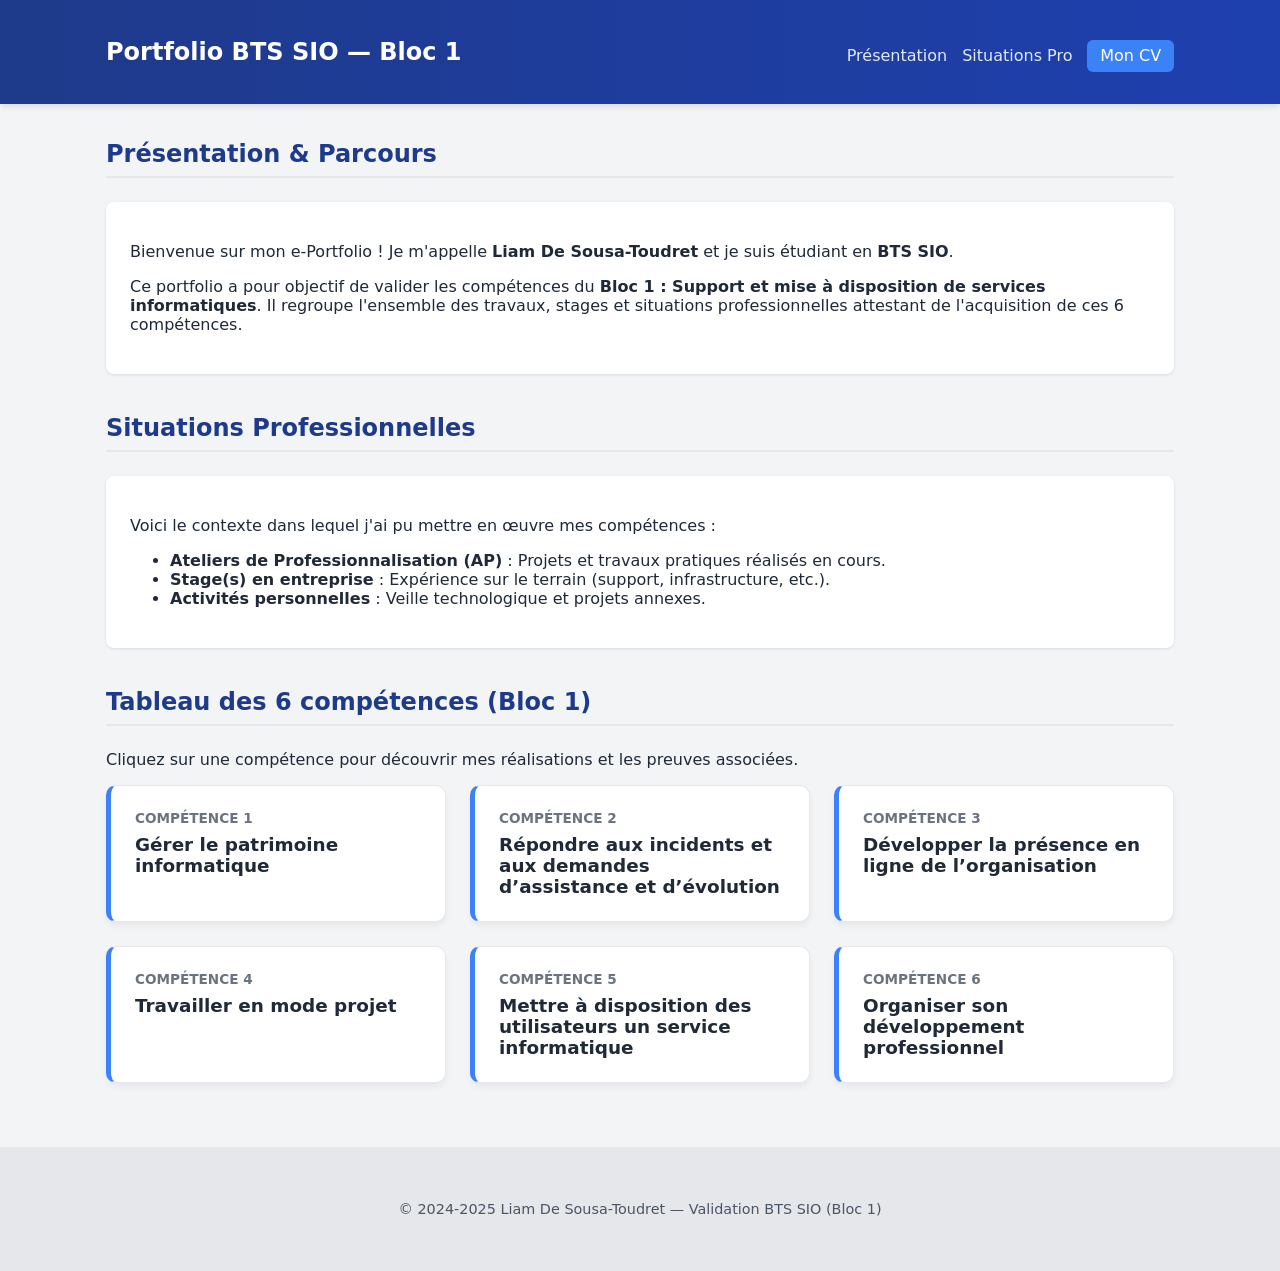
<file: index.html>
<!DOCTYPE html>
<html lang="fr">
<head>
    <meta charset="UTF-8">
    <meta name="viewport" content="width=device-width, initial-scale=1.0">
    <title>E-Portfolio BTS SIO - Liam De Sousa-Toudret</title>
    <link rel="stylesheet" href="css/index.css">
</head>

<body>
    <header class="site-header">
        <div class="wrap header-flex">
            <h1>Portfolio BTS SIO — Bloc 1</h1>
            <nav class="top-links">
                <a href="#presentation">Présentation</a>
                <a href="#situations">Situations Pro</a>
                <a class="cv" href="https://www.canva.com/design/DAFzGDcKGfw/6ZtcJrHCkunFduSez6ZZvA/view?utm_content=DAFzGDcKGfw&utm_campaign=designshare&utm_medium=embeds&utm_source=link" target="_blank" rel="noopener">Mon CV</a>
            </nav>
        </div>
    </header>

    <main class="wrap">
        <section id="presentation" class="portfolio-section">
            <h2 class="section-title">Présentation & Parcours</h2>
            <div class="card">
                <p>Bienvenue sur mon e-Portfolio ! Je m'appelle <strong>Liam De Sousa-Toudret</strong> et je suis étudiant en <strong>BTS SIO</strong>.</p>
                <p>Ce portfolio a pour objectif de valider les compétences du <strong>Bloc 1 : Support et mise à disposition de services informatiques</strong>. Il regroupe l'ensemble des travaux, stages et situations professionnelles attestant de l'acquisition de ces 6 compétences.</p>
                <!-- Vous pourrez insérer ici votre texte de présentation complet fourni plus tard -->
            </div>
        </section>

        <section id="situations" class="portfolio-section">
            <h2 class="section-title">Situations Professionnelles</h2>
            <div class="card">
                <p>Voici le contexte dans lequel j'ai pu mettre en œuvre mes compétences :</p>
                <ul>
                    <li><strong>Ateliers de Professionnalisation (AP)</strong> : Projets et travaux pratiques réalisés en cours.</li>
                    <li><strong>Stage(s) en entreprise</strong> : Expérience sur le terrain (support, infrastructure, etc.).</li>
                    <li><strong>Activités personnelles</strong> : Veille technologique et projets annexes.</li>
                </ul>
                <!-- Vous pourrez y insérer le détail des sociétés ou des projets -->
            </div>
        </section>

        <section class="skills-section">
            <h2 class="section-title">Tableau des 6 compétences (Bloc 1)</h2>
            <p class="intro">Cliquez sur une compétence pour découvrir mes réalisations et les preuves associées.</p>

            <div class="skills-grid" aria-label="Compétences">
                <a class="skill-card" href="competence1.html">
                    <span class="skill-id">Compétence 1</span>
                    <h2>Gérer le patrimoine informatique</h2>
                </a>

                <a class="skill-card" href="competence2.html">
                    <span class="skill-id">Compétence 2</span>
                    <h2>Répondre aux incidents et aux demandes d’assistance et d’évolution</h2>
                </a>

                <a class="skill-card" href="competence3.html">
                    <span class="skill-id">Compétence 3</span>
                    <h2>Développer la présence en ligne de l’organisation</h2>
                </a>

                <a class="skill-card" href="competence4.html">
                    <span class="skill-id">Compétence 4</span>
                    <h2>Travailler en mode projet</h2>
                </a>

                <a class="skill-card" href="competence5.html">
                    <span class="skill-id">Compétence 5</span>
                    <h2>Mettre à disposition des utilisateurs un service informatique</h2>
                </a>

                <a class="skill-card" href="competence6.html">
                    <span class="skill-id">Compétence 6</span>
                    <h2>Organiser son développement professionnel</h2>
                </a>
            </div>
        </section>

    </main>

    <footer class="site-footer">
        <div class="wrap">
            <p>© 2024-2025 Liam De Sousa-Toudret — Validation BTS SIO (Bloc 1)</p>
        </div>
    </footer>

</body>
</html>
</file>
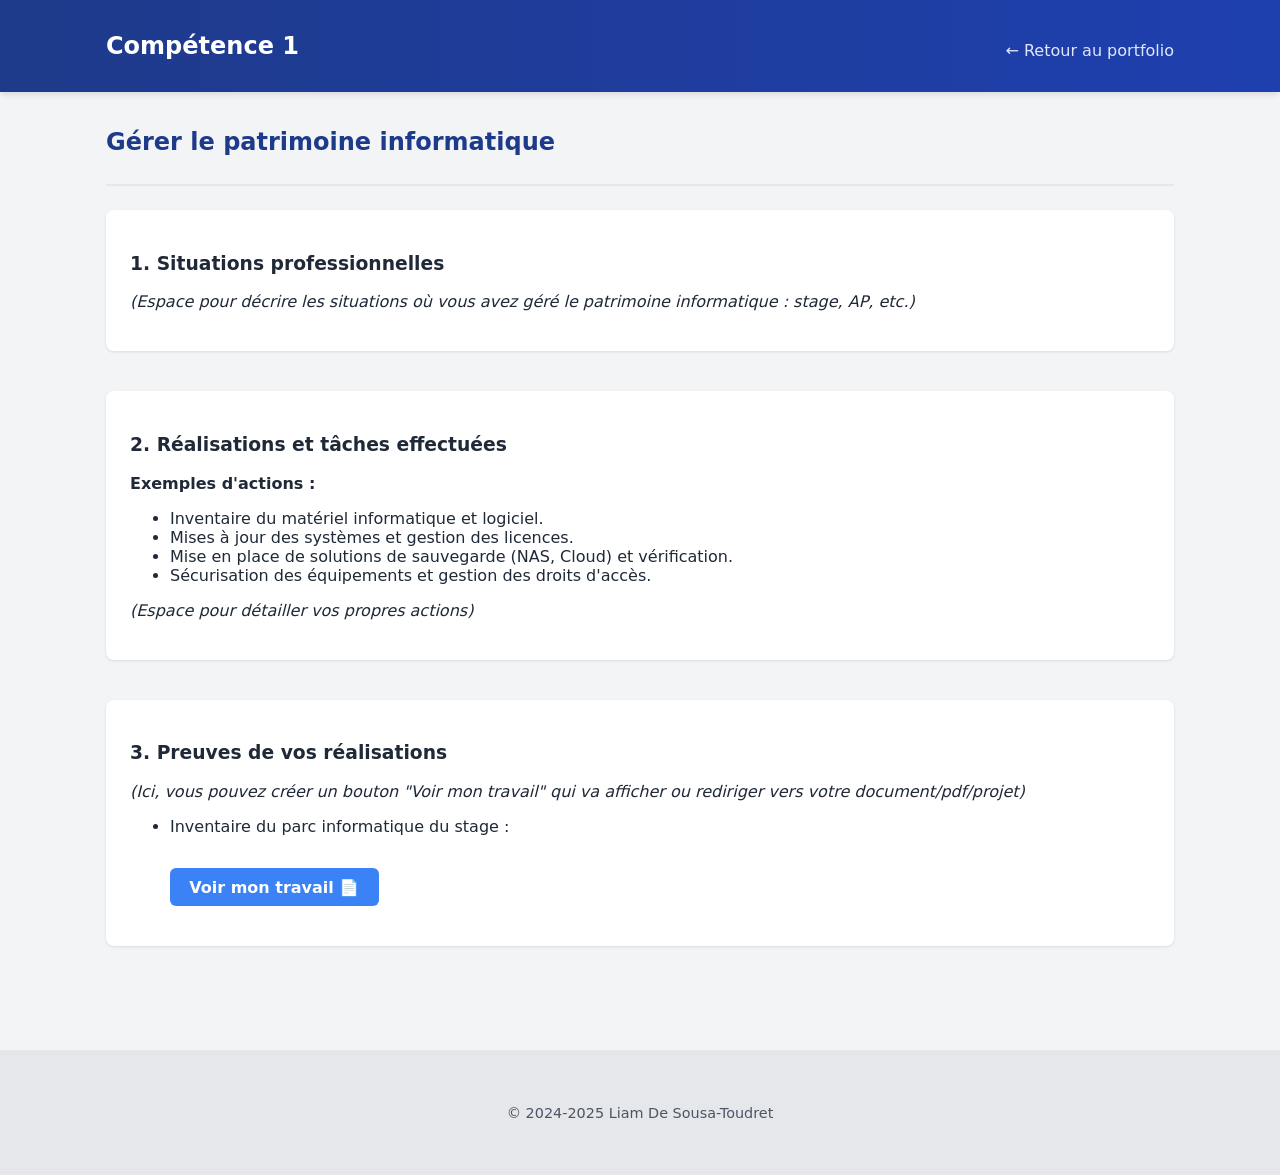
<file: competence1.html>
<!DOCTYPE html>
<html lang="fr">
<head>
    <meta charset="UTF-8">
    <meta name="viewport" content="width=device-width, initial-scale=1.0">
    <title>Gérer le patrimoine informatique — Portfolio</title>
    <link rel="stylesheet" href="css/competence1.css">
</head>
<body>
    <header class="site-header">
        <div class="wrap header-flex">
            <h1>Compétence 1</h1>
            <nav class="top-links">
                <a href="index.html">← Retour au portfolio</a>
            </nav>
        </div>
    </header>

    <main class="wrap">
        <div class="section-title">
            <h2>Gérer le patrimoine informatique</h2>
        </div>

        <section class="portfolio-section">
            <div class="card">
                <h3>1. Situations professionnelles</h3>
                <p><em>(Espace pour décrire les situations où vous avez géré le patrimoine informatique : stage, AP, etc.)</em></p>
                <!-- Insérer votre texte ici plus tard -->
            </div>
        </section>

        <section class="portfolio-section">
            <div class="card">
                <h3>2. Réalisations et tâches effectuées</h3>
                <p><strong>Exemples d'actions :</strong></p>
                <ul>
                    <li>Inventaire du matériel informatique et logiciel.</li>
                    <li>Mises à jour des systèmes et gestion des licences.</li>
                    <li>Mise en place de solutions de sauvegarde (NAS, Cloud) et vérification.</li>
                    <li>Sécurisation des équipements et gestion des droits d'accès.</li>
                </ul>
                <p><em>(Espace pour détailler vos propres actions)</em></p>
            </div>
        </section>

        <section class="portfolio-section">
            <div class="card">
                <h3>3. Preuves de vos réalisations</h3>
                <p><em>(Ici, vous pouvez créer un bouton "Voir mon travail" qui va afficher ou rediriger vers votre document/pdf/projet)</em></p>
                <ul>
                    <li>
                        <p>Inventaire du parc informatique du stage :</p>
                        <!-- Exemple de lien interne "bouton" vers le travail -->
                        <a href="mes-travaux/inventaire-stage.pdf" target="_blank" class="btn-work">Voir mon travail 📄</a>
                    </li>
                </ul>
            </div>
        </section>
        
    </main>

    <footer class="site-footer">
        <div class="wrap">
            <p>© 2024-2025 Liam De Sousa-Toudret</p>
        </div>
    </footer>
</body>
</html>
</file>
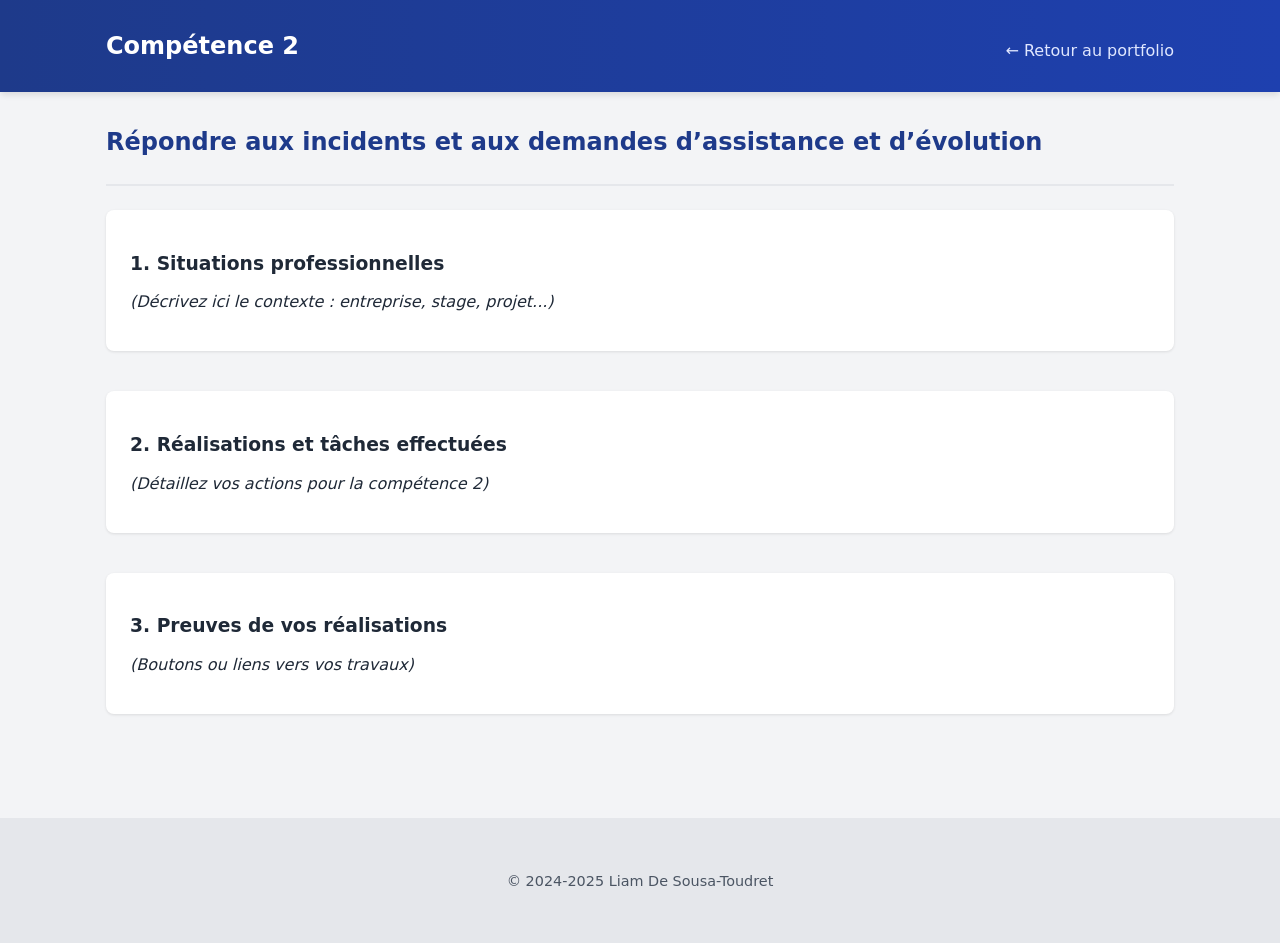
<file: competence2.html>
<!DOCTYPE html>
<html lang="fr">
<head>
    <meta charset="UTF-8">
    <meta name="viewport" content="width=device-width, initial-scale=1.0">
    <title>Répondre aux incidents et aux demandes d’assistance et d’évolution — Portfolio</title>
    <link rel="stylesheet" href="css/competence2.css">
</head>
<body>
    <header class="site-header">
        <div class="wrap header-flex">
            <h1>Compétence 2</h1>
            <nav class="top-links">
                <a href="index.html">← Retour au portfolio</a>
            </nav>
        </div>
    </header>

    <main class="wrap">
        <div class="section-title">
            <h2>Répondre aux incidents et aux demandes d’assistance et d’évolution</h2>
        </div>

        <section class="portfolio-section">
            <div class="card">
                <h3>1. Situations professionnelles</h3>
                <p><em>(Décrivez ici le contexte : entreprise, stage, projet...)</em></p>
            </div>
        </section>

        <section class="portfolio-section">
            <div class="card">
                <h3>2. Réalisations et tâches effectuées</h3>
                <p><em>(Détaillez vos actions pour la compétence 2)</em></p>
            </div>
        </section>

        <section class="portfolio-section">
            <div class="card">
                <h3>3. Preuves de vos réalisations</h3>
                <p><em>(Boutons ou liens vers vos travaux)</em></p>
                <!-- Exemple de bouton : <a href="chemin/vers/fichier.pdf" target="_blank" class="btn-work">Voir mon travail 📄</a> -->
            </div>
        </section>
        
    </main>

    <footer class="site-footer">
        <div class="wrap">
            <p>© 2024-2025 Liam De Sousa-Toudret</p>
        </div>
    </footer>
</body>
</html>
</file>
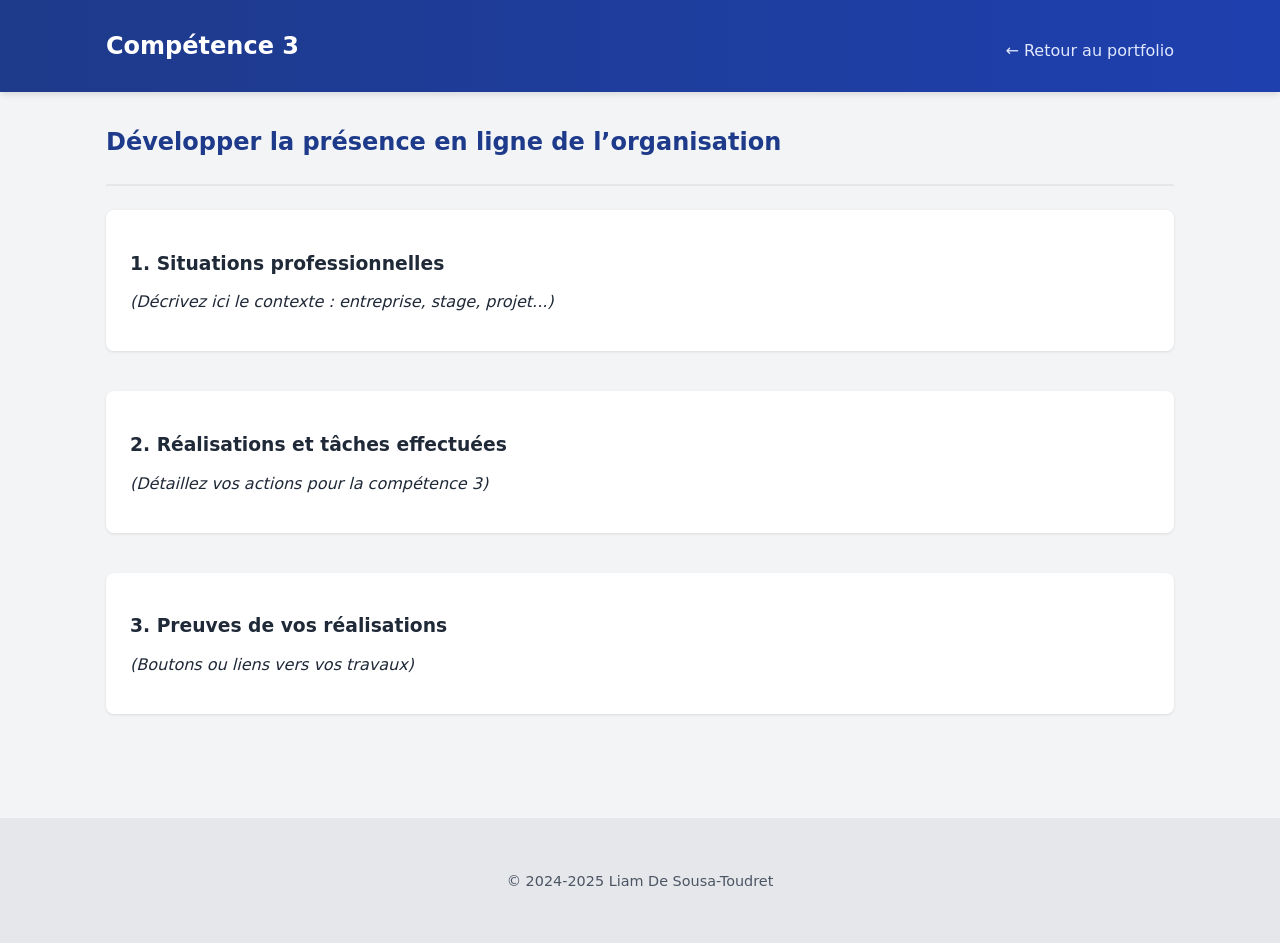
<file: competence3.html>
<!DOCTYPE html>
<html lang="fr">
<head>
    <meta charset="UTF-8">
    <meta name="viewport" content="width=device-width, initial-scale=1.0">
    <title>Développer la présence en ligne de l’organisation — Portfolio</title>
    <link rel="stylesheet" href="css/competence3.css">
</head>
<body>
    <header class="site-header">
        <div class="wrap header-flex">
            <h1>Compétence 3</h1>
            <nav class="top-links">
                <a href="index.html">← Retour au portfolio</a>
            </nav>
        </div>
    </header>

    <main class="wrap">
        <div class="section-title">
            <h2>Développer la présence en ligne de l’organisation</h2>
        </div>

        <section class="portfolio-section">
            <div class="card">
                <h3>1. Situations professionnelles</h3>
                <p><em>(Décrivez ici le contexte : entreprise, stage, projet...)</em></p>
            </div>
        </section>

        <section class="portfolio-section">
            <div class="card">
                <h3>2. Réalisations et tâches effectuées</h3>
                <p><em>(Détaillez vos actions pour la compétence 3)</em></p>
            </div>
        </section>

        <section class="portfolio-section">
            <div class="card">
                <h3>3. Preuves de vos réalisations</h3>
                <p><em>(Boutons ou liens vers vos travaux)</em></p>
                <!-- Exemple de bouton : <a href="chemin/vers/fichier.pdf" target="_blank" class="btn-work">Voir mon travail 📄</a> -->
            </div>
        </section>
        
    </main>

    <footer class="site-footer">
        <div class="wrap">
            <p>© 2024-2025 Liam De Sousa-Toudret</p>
        </div>
    </footer>
</body>
</html>
</file>
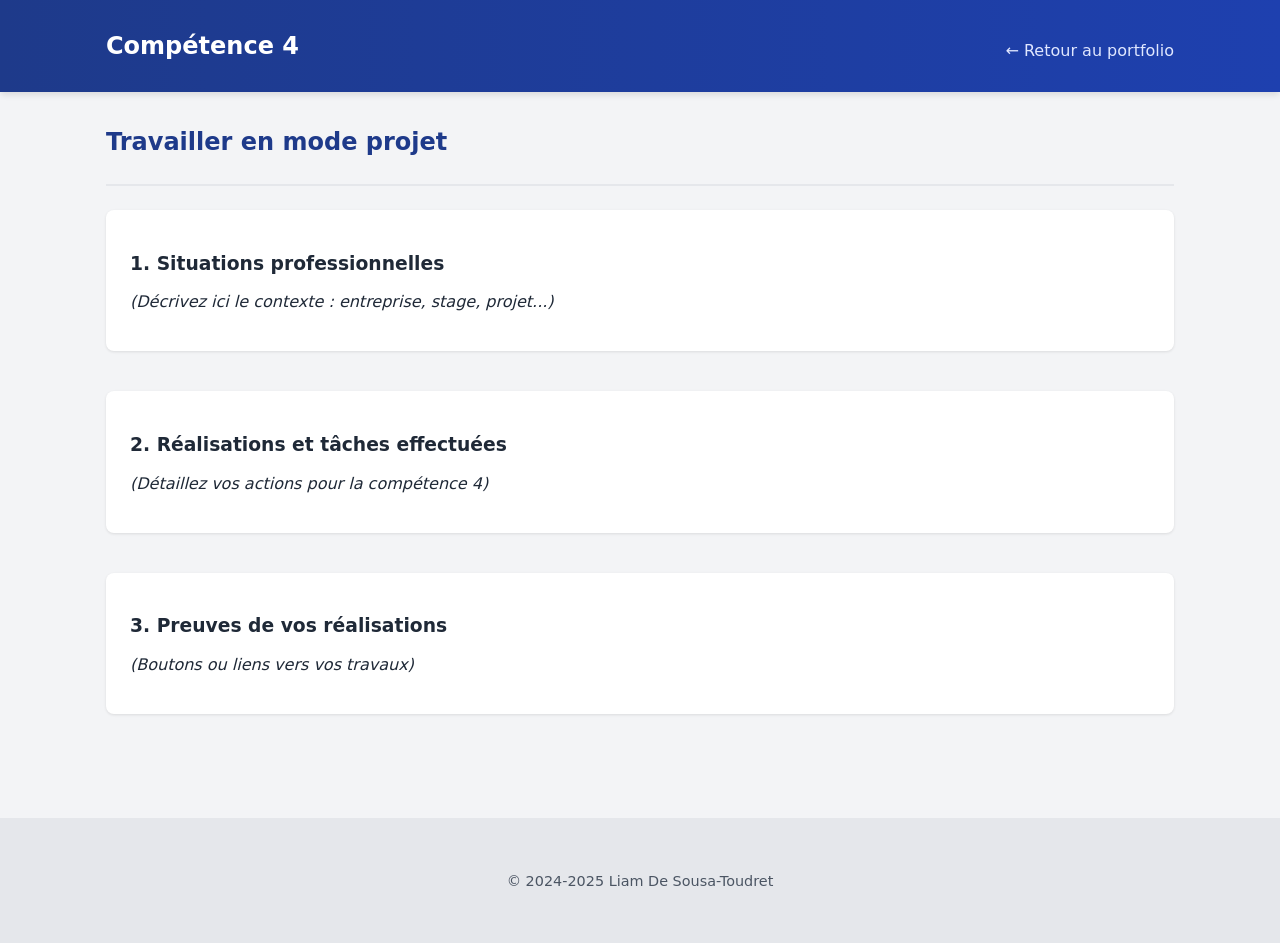
<file: competence4.html>
<!DOCTYPE html>
<html lang="fr">
<head>
    <meta charset="UTF-8">
    <meta name="viewport" content="width=device-width, initial-scale=1.0">
    <title>Travailler en mode projet — Portfolio</title>
    <link rel="stylesheet" href="css/competence4.css">
</head>
<body>
    <header class="site-header">
        <div class="wrap header-flex">
            <h1>Compétence 4</h1>
            <nav class="top-links">
                <a href="index.html">← Retour au portfolio</a>
            </nav>
        </div>
    </header>

    <main class="wrap">
        <div class="section-title">
            <h2>Travailler en mode projet</h2>
        </div>

        <section class="portfolio-section">
            <div class="card">
                <h3>1. Situations professionnelles</h3>
                <p><em>(Décrivez ici le contexte : entreprise, stage, projet...)</em></p>
            </div>
        </section>

        <section class="portfolio-section">
            <div class="card">
                <h3>2. Réalisations et tâches effectuées</h3>
                <p><em>(Détaillez vos actions pour la compétence 4)</em></p>
            </div>
        </section>

        <section class="portfolio-section">
            <div class="card">
                <h3>3. Preuves de vos réalisations</h3>
                <p><em>(Boutons ou liens vers vos travaux)</em></p>
                <!-- Exemple de bouton : <a href="chemin/vers/fichier.pdf" target="_blank" class="btn-work">Voir mon travail 📄</a> -->
            </div>
        </section>
        
    </main>

    <footer class="site-footer">
        <div class="wrap">
            <p>© 2024-2025 Liam De Sousa-Toudret</p>
        </div>
    </footer>
</body>
</html>
</file>
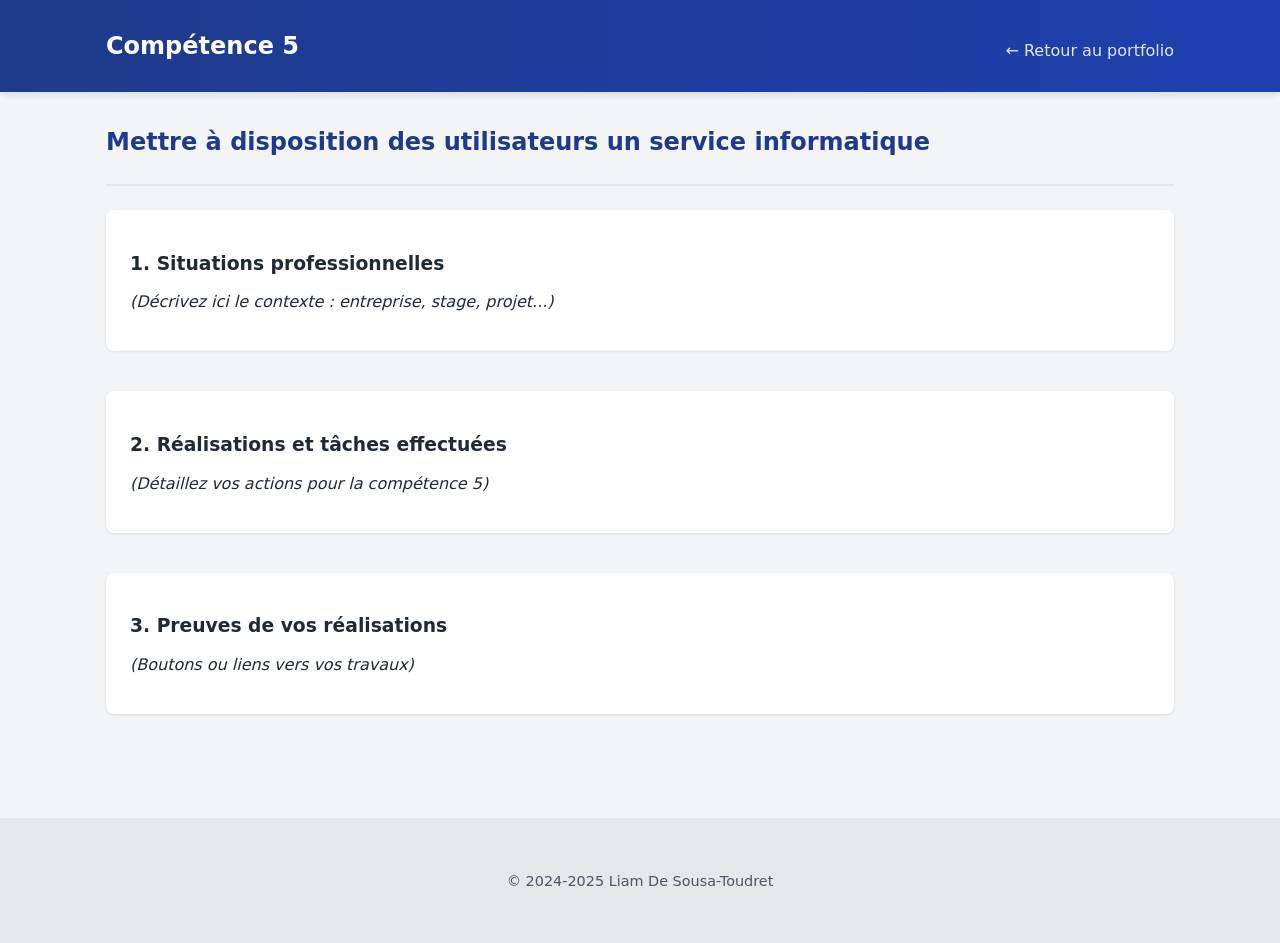
<file: competence5.html>
<!DOCTYPE html>
<html lang="fr">
<head>
    <meta charset="UTF-8">
    <meta name="viewport" content="width=device-width, initial-scale=1.0">
    <title>Mettre à disposition des utilisateurs un service informatique — Portfolio</title>
    <link rel="stylesheet" href="css/competence5.css">
</head>
<body>
    <header class="site-header">
        <div class="wrap header-flex">
            <h1>Compétence 5</h1>
            <nav class="top-links">
                <a href="index.html">← Retour au portfolio</a>
            </nav>
        </div>
    </header>

    <main class="wrap">
        <div class="section-title">
            <h2>Mettre à disposition des utilisateurs un service informatique</h2>
        </div>

        <section class="portfolio-section">
            <div class="card">
                <h3>1. Situations professionnelles</h3>
                <p><em>(Décrivez ici le contexte : entreprise, stage, projet...)</em></p>
            </div>
        </section>

        <section class="portfolio-section">
            <div class="card">
                <h3>2. Réalisations et tâches effectuées</h3>
                <p><em>(Détaillez vos actions pour la compétence 5)</em></p>
            </div>
        </section>

        <section class="portfolio-section">
            <div class="card">
                <h3>3. Preuves de vos réalisations</h3>
                <p><em>(Boutons ou liens vers vos travaux)</em></p>
                <!-- Exemple de bouton : <a href="chemin/vers/fichier.pdf" target="_blank" class="btn-work">Voir mon travail 📄</a> -->
            </div>
        </section>
        
    </main>

    <footer class="site-footer">
        <div class="wrap">
            <p>© 2024-2025 Liam De Sousa-Toudret</p>
        </div>
    </footer>
</body>
</html>
</file>
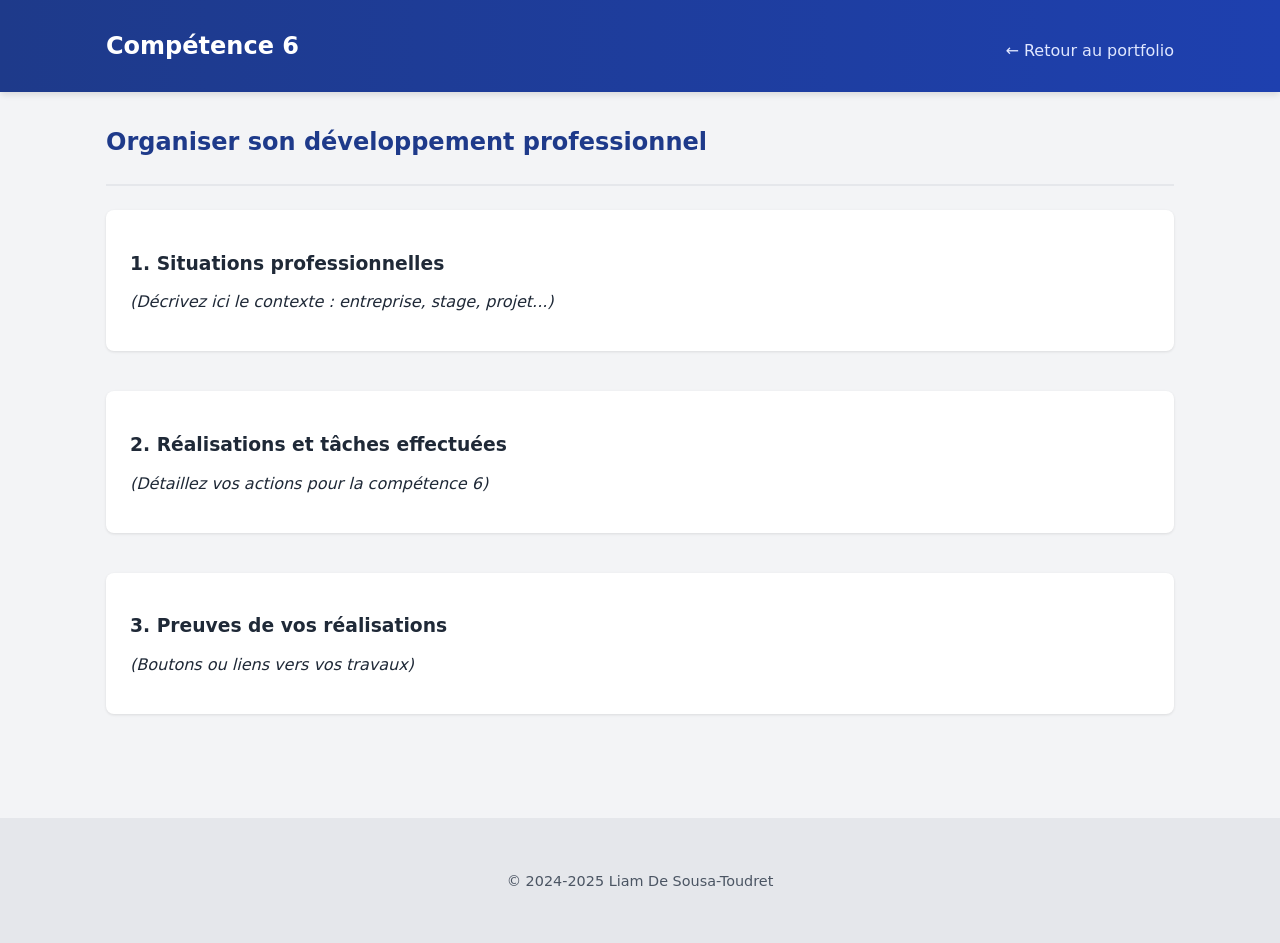
<file: competence6.html>
<!DOCTYPE html>
<html lang="fr">
<head>
    <meta charset="UTF-8">
    <meta name="viewport" content="width=device-width, initial-scale=1.0">
    <title>Organiser son développement professionnel — Portfolio</title>
    <link rel="stylesheet" href="css/competence6.css">
</head>
<body>
    <header class="site-header">
        <div class="wrap header-flex">
            <h1>Compétence 6</h1>
            <nav class="top-links">
                <a href="index.html">← Retour au portfolio</a>
            </nav>
        </div>
    </header>

    <main class="wrap">
        <div class="section-title">
            <h2>Organiser son développement professionnel</h2>
        </div>

        <section class="portfolio-section">
            <div class="card">
                <h3>1. Situations professionnelles</h3>
                <p><em>(Décrivez ici le contexte : entreprise, stage, projet...)</em></p>
            </div>
        </section>

        <section class="portfolio-section">
            <div class="card">
                <h3>2. Réalisations et tâches effectuées</h3>
                <p><em>(Détaillez vos actions pour la compétence 6)</em></p>
            </div>
        </section>

        <section class="portfolio-section">
            <div class="card">
                <h3>3. Preuves de vos réalisations</h3>
                <p><em>(Boutons ou liens vers vos travaux)</em></p>
                <!-- Exemple de bouton : <a href="chemin/vers/fichier.pdf" target="_blank" class="btn-work">Voir mon travail 📄</a> -->
            </div>
        </section>
        
    </main>

    <footer class="site-footer">
        <div class="wrap">
            <p>© 2024-2025 Liam De Sousa-Toudret</p>
        </div>
    </footer>
</body>
</html>
</file>
<file: css/index.css>
﻿/* Reset and base */
* { 
    box-sizing: border-box; 
    scroll-behavior: smooth;
}
html,body{ 
    margin:0; 
    padding:0; 
    font-family: system-ui, -apple-system, 'Segoe UI', Roboto, 'Helvetica Neue', Arial; 
    color:#1f2937; 
    background:#f3f4f6; 
}
.wrap{ 
    max-width:1100px; 
    margin:0 auto; 
    padding:1rem; 
}

/* Animations */
@keyframes fadeInUp {
    from { opacity: 0; transform: translateY(20px); }
    to { opacity: 1; transform: translateY(0); }
}
.fade-in {
    animation: fadeInUp 0.6s ease-out forwards;
}

/* Header */
.site-header{ 
    background:linear-gradient(90deg,#1e3a8a,#1e40af); 
    color:white; 
    padding:1rem 0; 
    position: sticky;
    top: 0;
    z-index: 100;
    box-shadow: 0 4px 6px -1px rgba(0,0,0,0.1);
}
.header-flex {
    display: flex;
    justify-content: space-between;
    align-items: center;
    flex-wrap: wrap;
}
.site-header h1{ 
    margin:0; 
    font-size:1.5rem; 
}
.top-links{ 
    display: flex;
    gap: 15px;
    align-items: center;
    margin-top: 0.5rem;
}
.top-links a{ 
    color:#e0e7ff; 
    text-decoration:none; 
    font-weight: 500;
    transition: color 0.3s;
}
.top-links a:hover{
    text-decoration: underline;
    color: #fff;
}

/* Sections */
.portfolio-section {
    margin-bottom: 2.5rem;
    opacity: 0; /* for animation */
    animation: fadeInUp 0.8s ease-out forwards;
}
.section-title {
    color: #1e3a8a;
    border-bottom: 2px solid #e5e7eb;
    padding-bottom: 0.5rem;
    margin-bottom: 1.5rem;
}
.card {
    background: white;
    padding: 1.5rem;
    border-radius: 8px;
    box-shadow: 0 1px 3px rgba(0,0,0,0.1);
    transition: box-shadow 0.3s ease;
}
.card:hover {
    box-shadow: 0 4px 12px rgba(0,0,0,0.1);
}

/* Grid */
.skills-grid{ 
    display:grid; 
    gap:1.5rem; 
    grid-template-columns: repeat(auto-fill,minmax(300px,1fr));
}
.skill-card{ 
    display:flex; 
    flex-direction: column;
    background:white; 
    border-radius:10px; 
    padding:1.5rem; 
    text-decoration:none; 
    color:inherit; 
    box-shadow:0 4px 6px rgba(0,0,0,0.05); 
    border:1px solid #e5e7eb; 
    border-left: 5px solid #3b82f6;
    transition:transform .3s ease, box-shadow .3s ease; 
}
.skill-id {
    font-size: 0.85rem;
    color: #6b7280;
    text-transform: uppercase;
    font-weight: bold;
    margin-bottom: 0.5rem;
}
.skill-card h2{ 
    margin:0; 
    font-size:1.15rem; 
    color: #1f2937;
}
.skill-card p{ 
    margin:0; 
    color:#475569; 
    font-size:0.95rem; 
}
.skill-card:hover, .skill-card:focus{ 
    transform:translateY(-8px); 
    box-shadow:0 12px 20px rgba(0,0,0,0.15); 
    border-left-color: #1d4ed8;
    outline: none; 
}

/* Travail Link / Buttons inside competence pages */
.btn-work {
    display: inline-block;
    margin-top: 1rem;
    background: #3b82f6;
    color: white !important;
    padding: 0.6rem 1.2rem;
    border-radius: 6px;
    text-decoration: none;
    font-weight: 600;
    transition: background 0.3s ease, transform 0.2s;
}
.btn-work:hover {
    background: #2563eb;
    transform: scale(1.05);
}

/* Footer */
.site-footer{ 
    margin-top: 3rem;
    padding:1.5rem 0; 
    background: #e5e7eb;
    color:#4b5563; 
    text-align: center;
    font-size:0.9rem; 
}

/* Responsive tweaks */
@media (max-width:600px){ 
    .header-flex { flex-direction: column; align-items: flex-start; gap: 10px; }
    .site-header h1{ font-size:1.2rem; } 
}

/* Utility */
a.cv{ 
    background:#3b82f6; 
    color: white !important;
    padding:.4rem .8rem; 
    border-radius:6px; 
    text-decoration: none !important;
    transition: background 0.3s ease;
}
a.cv:hover {
    background: #2563eb;
}
</file>
<file: css/competence1.css>
﻿/* Reset and base */
* { 
    box-sizing: border-box; 
    scroll-behavior: smooth;
}
html,body{ 
    margin:0; 
    padding:0; 
    font-family: system-ui, -apple-system, 'Segoe UI', Roboto, 'Helvetica Neue', Arial; 
    color:#1f2937; 
    background:#f3f4f6; 
}
.wrap{ 
    max-width:1100px; 
    margin:0 auto; 
    padding:1rem; 
}

/* Animations */
@keyframes fadeInUp {
    from { opacity: 0; transform: translateY(20px); }
    to { opacity: 1; transform: translateY(0); }
}
.fade-in {
    animation: fadeInUp 0.6s ease-out forwards;
}

/* Header */
.site-header{ 
    background:linear-gradient(90deg,#1e3a8a,#1e40af); 
    color:white; 
    padding:1rem 0; 
    position: sticky;
    top: 0;
    z-index: 100;
    box-shadow: 0 4px 6px -1px rgba(0,0,0,0.1);
}
.header-flex {
    display: flex;
    justify-content: space-between;
    align-items: center;
    flex-wrap: wrap;
}
.site-header h1{ 
    margin:0; 
    font-size:1.5rem; 
}
.top-links{ 
    display: flex;
    gap: 15px;
    align-items: center;
    margin-top: 0.5rem;
}
.top-links a{ 
    color:#e0e7ff; 
    text-decoration:none; 
    font-weight: 500;
    transition: color 0.3s;
}
.top-links a:hover{
    text-decoration: underline;
    color: #fff;
}

/* Sections */
.portfolio-section {
    margin-bottom: 2.5rem;
    opacity: 0; /* for animation */
    animation: fadeInUp 0.8s ease-out forwards;
}
.section-title {
    color: #1e3a8a;
    border-bottom: 2px solid #e5e7eb;
    padding-bottom: 0.5rem;
    margin-bottom: 1.5rem;
}
.card {
    background: white;
    padding: 1.5rem;
    border-radius: 8px;
    box-shadow: 0 1px 3px rgba(0,0,0,0.1);
    transition: box-shadow 0.3s ease;
}
.card:hover {
    box-shadow: 0 4px 12px rgba(0,0,0,0.1);
}

/* Grid */
.skills-grid{ 
    display:grid; 
    gap:1.5rem; 
    grid-template-columns: repeat(auto-fill,minmax(300px,1fr));
}
.skill-card{ 
    display:flex; 
    flex-direction: column;
    background:white; 
    border-radius:10px; 
    padding:1.5rem; 
    text-decoration:none; 
    color:inherit; 
    box-shadow:0 4px 6px rgba(0,0,0,0.05); 
    border:1px solid #e5e7eb; 
    border-left: 5px solid #3b82f6;
    transition:transform .3s ease, box-shadow .3s ease; 
}
.skill-id {
    font-size: 0.85rem;
    color: #6b7280;
    text-transform: uppercase;
    font-weight: bold;
    margin-bottom: 0.5rem;
}
.skill-card h2{ 
    margin:0; 
    font-size:1.15rem; 
    color: #1f2937;
}
.skill-card p{ 
    margin:0; 
    color:#475569; 
    font-size:0.95rem; 
}
.skill-card:hover, .skill-card:focus{ 
    transform:translateY(-8px); 
    box-shadow:0 12px 20px rgba(0,0,0,0.15); 
    border-left-color: #1d4ed8;
    outline: none; 
}

/* Travail Link / Buttons inside competence pages */
.btn-work {
    display: inline-block;
    margin-top: 1rem;
    background: #3b82f6;
    color: white !important;
    padding: 0.6rem 1.2rem;
    border-radius: 6px;
    text-decoration: none;
    font-weight: 600;
    transition: background 0.3s ease, transform 0.2s;
}
.btn-work:hover {
    background: #2563eb;
    transform: scale(1.05);
}

/* Footer */
.site-footer{ 
    margin-top: 3rem;
    padding:1.5rem 0; 
    background: #e5e7eb;
    color:#4b5563; 
    text-align: center;
    font-size:0.9rem; 
}

/* Responsive tweaks */
@media (max-width:600px){ 
    .header-flex { flex-direction: column; align-items: flex-start; gap: 10px; }
    .site-header h1{ font-size:1.2rem; } 
}

/* Utility */
a.cv{ 
    background:#3b82f6; 
    color: white !important;
    padding:.4rem .8rem; 
    border-radius:6px; 
    text-decoration: none !important;
    transition: background 0.3s ease;
}
a.cv:hover {
    background: #2563eb;
}
</file>
<file: css/competence2.css>
﻿/* Reset and base */
* { 
    box-sizing: border-box; 
    scroll-behavior: smooth;
}
html,body{ 
    margin:0; 
    padding:0; 
    font-family: system-ui, -apple-system, 'Segoe UI', Roboto, 'Helvetica Neue', Arial; 
    color:#1f2937; 
    background:#f3f4f6; 
}
.wrap{ 
    max-width:1100px; 
    margin:0 auto; 
    padding:1rem; 
}

/* Animations */
@keyframes fadeInUp {
    from { opacity: 0; transform: translateY(20px); }
    to { opacity: 1; transform: translateY(0); }
}
.fade-in {
    animation: fadeInUp 0.6s ease-out forwards;
}

/* Header */
.site-header{ 
    background:linear-gradient(90deg,#1e3a8a,#1e40af); 
    color:white; 
    padding:1rem 0; 
    position: sticky;
    top: 0;
    z-index: 100;
    box-shadow: 0 4px 6px -1px rgba(0,0,0,0.1);
}
.header-flex {
    display: flex;
    justify-content: space-between;
    align-items: center;
    flex-wrap: wrap;
}
.site-header h1{ 
    margin:0; 
    font-size:1.5rem; 
}
.top-links{ 
    display: flex;
    gap: 15px;
    align-items: center;
    margin-top: 0.5rem;
}
.top-links a{ 
    color:#e0e7ff; 
    text-decoration:none; 
    font-weight: 500;
    transition: color 0.3s;
}
.top-links a:hover{
    text-decoration: underline;
    color: #fff;
}

/* Sections */
.portfolio-section {
    margin-bottom: 2.5rem;
    opacity: 0; /* for animation */
    animation: fadeInUp 0.8s ease-out forwards;
}
.section-title {
    color: #1e3a8a;
    border-bottom: 2px solid #e5e7eb;
    padding-bottom: 0.5rem;
    margin-bottom: 1.5rem;
}
.card {
    background: white;
    padding: 1.5rem;
    border-radius: 8px;
    box-shadow: 0 1px 3px rgba(0,0,0,0.1);
    transition: box-shadow 0.3s ease;
}
.card:hover {
    box-shadow: 0 4px 12px rgba(0,0,0,0.1);
}

/* Grid */
.skills-grid{ 
    display:grid; 
    gap:1.5rem; 
    grid-template-columns: repeat(auto-fill,minmax(300px,1fr));
}
.skill-card{ 
    display:flex; 
    flex-direction: column;
    background:white; 
    border-radius:10px; 
    padding:1.5rem; 
    text-decoration:none; 
    color:inherit; 
    box-shadow:0 4px 6px rgba(0,0,0,0.05); 
    border:1px solid #e5e7eb; 
    border-left: 5px solid #3b82f6;
    transition:transform .3s ease, box-shadow .3s ease; 
}
.skill-id {
    font-size: 0.85rem;
    color: #6b7280;
    text-transform: uppercase;
    font-weight: bold;
    margin-bottom: 0.5rem;
}
.skill-card h2{ 
    margin:0; 
    font-size:1.15rem; 
    color: #1f2937;
}
.skill-card p{ 
    margin:0; 
    color:#475569; 
    font-size:0.95rem; 
}
.skill-card:hover, .skill-card:focus{ 
    transform:translateY(-8px); 
    box-shadow:0 12px 20px rgba(0,0,0,0.15); 
    border-left-color: #1d4ed8;
    outline: none; 
}

/* Travail Link / Buttons inside competence pages */
.btn-work {
    display: inline-block;
    margin-top: 1rem;
    background: #3b82f6;
    color: white !important;
    padding: 0.6rem 1.2rem;
    border-radius: 6px;
    text-decoration: none;
    font-weight: 600;
    transition: background 0.3s ease, transform 0.2s;
}
.btn-work:hover {
    background: #2563eb;
    transform: scale(1.05);
}

/* Footer */
.site-footer{ 
    margin-top: 3rem;
    padding:1.5rem 0; 
    background: #e5e7eb;
    color:#4b5563; 
    text-align: center;
    font-size:0.9rem; 
}

/* Responsive tweaks */
@media (max-width:600px){ 
    .header-flex { flex-direction: column; align-items: flex-start; gap: 10px; }
    .site-header h1{ font-size:1.2rem; } 
}

/* Utility */
a.cv{ 
    background:#3b82f6; 
    color: white !important;
    padding:.4rem .8rem; 
    border-radius:6px; 
    text-decoration: none !important;
    transition: background 0.3s ease;
}
a.cv:hover {
    background: #2563eb;
}
</file>
<file: css/competence3.css>
﻿/* Reset and base */
* { 
    box-sizing: border-box; 
    scroll-behavior: smooth;
}
html,body{ 
    margin:0; 
    padding:0; 
    font-family: system-ui, -apple-system, 'Segoe UI', Roboto, 'Helvetica Neue', Arial; 
    color:#1f2937; 
    background:#f3f4f6; 
}
.wrap{ 
    max-width:1100px; 
    margin:0 auto; 
    padding:1rem; 
}

/* Animations */
@keyframes fadeInUp {
    from { opacity: 0; transform: translateY(20px); }
    to { opacity: 1; transform: translateY(0); }
}
.fade-in {
    animation: fadeInUp 0.6s ease-out forwards;
}

/* Header */
.site-header{ 
    background:linear-gradient(90deg,#1e3a8a,#1e40af); 
    color:white; 
    padding:1rem 0; 
    position: sticky;
    top: 0;
    z-index: 100;
    box-shadow: 0 4px 6px -1px rgba(0,0,0,0.1);
}
.header-flex {
    display: flex;
    justify-content: space-between;
    align-items: center;
    flex-wrap: wrap;
}
.site-header h1{ 
    margin:0; 
    font-size:1.5rem; 
}
.top-links{ 
    display: flex;
    gap: 15px;
    align-items: center;
    margin-top: 0.5rem;
}
.top-links a{ 
    color:#e0e7ff; 
    text-decoration:none; 
    font-weight: 500;
    transition: color 0.3s;
}
.top-links a:hover{
    text-decoration: underline;
    color: #fff;
}

/* Sections */
.portfolio-section {
    margin-bottom: 2.5rem;
    opacity: 0; /* for animation */
    animation: fadeInUp 0.8s ease-out forwards;
}
.section-title {
    color: #1e3a8a;
    border-bottom: 2px solid #e5e7eb;
    padding-bottom: 0.5rem;
    margin-bottom: 1.5rem;
}
.card {
    background: white;
    padding: 1.5rem;
    border-radius: 8px;
    box-shadow: 0 1px 3px rgba(0,0,0,0.1);
    transition: box-shadow 0.3s ease;
}
.card:hover {
    box-shadow: 0 4px 12px rgba(0,0,0,0.1);
}

/* Grid */
.skills-grid{ 
    display:grid; 
    gap:1.5rem; 
    grid-template-columns: repeat(auto-fill,minmax(300px,1fr));
}
.skill-card{ 
    display:flex; 
    flex-direction: column;
    background:white; 
    border-radius:10px; 
    padding:1.5rem; 
    text-decoration:none; 
    color:inherit; 
    box-shadow:0 4px 6px rgba(0,0,0,0.05); 
    border:1px solid #e5e7eb; 
    border-left: 5px solid #3b82f6;
    transition:transform .3s ease, box-shadow .3s ease; 
}
.skill-id {
    font-size: 0.85rem;
    color: #6b7280;
    text-transform: uppercase;
    font-weight: bold;
    margin-bottom: 0.5rem;
}
.skill-card h2{ 
    margin:0; 
    font-size:1.15rem; 
    color: #1f2937;
}
.skill-card p{ 
    margin:0; 
    color:#475569; 
    font-size:0.95rem; 
}
.skill-card:hover, .skill-card:focus{ 
    transform:translateY(-8px); 
    box-shadow:0 12px 20px rgba(0,0,0,0.15); 
    border-left-color: #1d4ed8;
    outline: none; 
}

/* Travail Link / Buttons inside competence pages */
.btn-work {
    display: inline-block;
    margin-top: 1rem;
    background: #3b82f6;
    color: white !important;
    padding: 0.6rem 1.2rem;
    border-radius: 6px;
    text-decoration: none;
    font-weight: 600;
    transition: background 0.3s ease, transform 0.2s;
}
.btn-work:hover {
    background: #2563eb;
    transform: scale(1.05);
}

/* Footer */
.site-footer{ 
    margin-top: 3rem;
    padding:1.5rem 0; 
    background: #e5e7eb;
    color:#4b5563; 
    text-align: center;
    font-size:0.9rem; 
}

/* Responsive tweaks */
@media (max-width:600px){ 
    .header-flex { flex-direction: column; align-items: flex-start; gap: 10px; }
    .site-header h1{ font-size:1.2rem; } 
}

/* Utility */
a.cv{ 
    background:#3b82f6; 
    color: white !important;
    padding:.4rem .8rem; 
    border-radius:6px; 
    text-decoration: none !important;
    transition: background 0.3s ease;
}
a.cv:hover {
    background: #2563eb;
}
</file>
<file: css/competence4.css>
﻿/* Reset and base */
* { 
    box-sizing: border-box; 
    scroll-behavior: smooth;
}
html,body{ 
    margin:0; 
    padding:0; 
    font-family: system-ui, -apple-system, 'Segoe UI', Roboto, 'Helvetica Neue', Arial; 
    color:#1f2937; 
    background:#f3f4f6; 
}
.wrap{ 
    max-width:1100px; 
    margin:0 auto; 
    padding:1rem; 
}

/* Animations */
@keyframes fadeInUp {
    from { opacity: 0; transform: translateY(20px); }
    to { opacity: 1; transform: translateY(0); }
}
.fade-in {
    animation: fadeInUp 0.6s ease-out forwards;
}

/* Header */
.site-header{ 
    background:linear-gradient(90deg,#1e3a8a,#1e40af); 
    color:white; 
    padding:1rem 0; 
    position: sticky;
    top: 0;
    z-index: 100;
    box-shadow: 0 4px 6px -1px rgba(0,0,0,0.1);
}
.header-flex {
    display: flex;
    justify-content: space-between;
    align-items: center;
    flex-wrap: wrap;
}
.site-header h1{ 
    margin:0; 
    font-size:1.5rem; 
}
.top-links{ 
    display: flex;
    gap: 15px;
    align-items: center;
    margin-top: 0.5rem;
}
.top-links a{ 
    color:#e0e7ff; 
    text-decoration:none; 
    font-weight: 500;
    transition: color 0.3s;
}
.top-links a:hover{
    text-decoration: underline;
    color: #fff;
}

/* Sections */
.portfolio-section {
    margin-bottom: 2.5rem;
    opacity: 0; /* for animation */
    animation: fadeInUp 0.8s ease-out forwards;
}
.section-title {
    color: #1e3a8a;
    border-bottom: 2px solid #e5e7eb;
    padding-bottom: 0.5rem;
    margin-bottom: 1.5rem;
}
.card {
    background: white;
    padding: 1.5rem;
    border-radius: 8px;
    box-shadow: 0 1px 3px rgba(0,0,0,0.1);
    transition: box-shadow 0.3s ease;
}
.card:hover {
    box-shadow: 0 4px 12px rgba(0,0,0,0.1);
}

/* Grid */
.skills-grid{ 
    display:grid; 
    gap:1.5rem; 
    grid-template-columns: repeat(auto-fill,minmax(300px,1fr));
}
.skill-card{ 
    display:flex; 
    flex-direction: column;
    background:white; 
    border-radius:10px; 
    padding:1.5rem; 
    text-decoration:none; 
    color:inherit; 
    box-shadow:0 4px 6px rgba(0,0,0,0.05); 
    border:1px solid #e5e7eb; 
    border-left: 5px solid #3b82f6;
    transition:transform .3s ease, box-shadow .3s ease; 
}
.skill-id {
    font-size: 0.85rem;
    color: #6b7280;
    text-transform: uppercase;
    font-weight: bold;
    margin-bottom: 0.5rem;
}
.skill-card h2{ 
    margin:0; 
    font-size:1.15rem; 
    color: #1f2937;
}
.skill-card p{ 
    margin:0; 
    color:#475569; 
    font-size:0.95rem; 
}
.skill-card:hover, .skill-card:focus{ 
    transform:translateY(-8px); 
    box-shadow:0 12px 20px rgba(0,0,0,0.15); 
    border-left-color: #1d4ed8;
    outline: none; 
}

/* Travail Link / Buttons inside competence pages */
.btn-work {
    display: inline-block;
    margin-top: 1rem;
    background: #3b82f6;
    color: white !important;
    padding: 0.6rem 1.2rem;
    border-radius: 6px;
    text-decoration: none;
    font-weight: 600;
    transition: background 0.3s ease, transform 0.2s;
}
.btn-work:hover {
    background: #2563eb;
    transform: scale(1.05);
}

/* Footer */
.site-footer{ 
    margin-top: 3rem;
    padding:1.5rem 0; 
    background: #e5e7eb;
    color:#4b5563; 
    text-align: center;
    font-size:0.9rem; 
}

/* Responsive tweaks */
@media (max-width:600px){ 
    .header-flex { flex-direction: column; align-items: flex-start; gap: 10px; }
    .site-header h1{ font-size:1.2rem; } 
}

/* Utility */
a.cv{ 
    background:#3b82f6; 
    color: white !important;
    padding:.4rem .8rem; 
    border-radius:6px; 
    text-decoration: none !important;
    transition: background 0.3s ease;
}
a.cv:hover {
    background: #2563eb;
}
</file>
<file: css/competence5.css>
﻿/* Reset and base */
* { 
    box-sizing: border-box; 
    scroll-behavior: smooth;
}
html,body{ 
    margin:0; 
    padding:0; 
    font-family: system-ui, -apple-system, 'Segoe UI', Roboto, 'Helvetica Neue', Arial; 
    color:#1f2937; 
    background:#f3f4f6; 
}
.wrap{ 
    max-width:1100px; 
    margin:0 auto; 
    padding:1rem; 
}

/* Animations */
@keyframes fadeInUp {
    from { opacity: 0; transform: translateY(20px); }
    to { opacity: 1; transform: translateY(0); }
}
.fade-in {
    animation: fadeInUp 0.6s ease-out forwards;
}

/* Header */
.site-header{ 
    background:linear-gradient(90deg,#1e3a8a,#1e40af); 
    color:white; 
    padding:1rem 0; 
    position: sticky;
    top: 0;
    z-index: 100;
    box-shadow: 0 4px 6px -1px rgba(0,0,0,0.1);
}
.header-flex {
    display: flex;
    justify-content: space-between;
    align-items: center;
    flex-wrap: wrap;
}
.site-header h1{ 
    margin:0; 
    font-size:1.5rem; 
}
.top-links{ 
    display: flex;
    gap: 15px;
    align-items: center;
    margin-top: 0.5rem;
}
.top-links a{ 
    color:#e0e7ff; 
    text-decoration:none; 
    font-weight: 500;
    transition: color 0.3s;
}
.top-links a:hover{
    text-decoration: underline;
    color: #fff;
}

/* Sections */
.portfolio-section {
    margin-bottom: 2.5rem;
    opacity: 0; /* for animation */
    animation: fadeInUp 0.8s ease-out forwards;
}
.section-title {
    color: #1e3a8a;
    border-bottom: 2px solid #e5e7eb;
    padding-bottom: 0.5rem;
    margin-bottom: 1.5rem;
}
.card {
    background: white;
    padding: 1.5rem;
    border-radius: 8px;
    box-shadow: 0 1px 3px rgba(0,0,0,0.1);
    transition: box-shadow 0.3s ease;
}
.card:hover {
    box-shadow: 0 4px 12px rgba(0,0,0,0.1);
}

/* Grid */
.skills-grid{ 
    display:grid; 
    gap:1.5rem; 
    grid-template-columns: repeat(auto-fill,minmax(300px,1fr));
}
.skill-card{ 
    display:flex; 
    flex-direction: column;
    background:white; 
    border-radius:10px; 
    padding:1.5rem; 
    text-decoration:none; 
    color:inherit; 
    box-shadow:0 4px 6px rgba(0,0,0,0.05); 
    border:1px solid #e5e7eb; 
    border-left: 5px solid #3b82f6;
    transition:transform .3s ease, box-shadow .3s ease; 
}
.skill-id {
    font-size: 0.85rem;
    color: #6b7280;
    text-transform: uppercase;
    font-weight: bold;
    margin-bottom: 0.5rem;
}
.skill-card h2{ 
    margin:0; 
    font-size:1.15rem; 
    color: #1f2937;
}
.skill-card p{ 
    margin:0; 
    color:#475569; 
    font-size:0.95rem; 
}
.skill-card:hover, .skill-card:focus{ 
    transform:translateY(-8px); 
    box-shadow:0 12px 20px rgba(0,0,0,0.15); 
    border-left-color: #1d4ed8;
    outline: none; 
}

/* Travail Link / Buttons inside competence pages */
.btn-work {
    display: inline-block;
    margin-top: 1rem;
    background: #3b82f6;
    color: white !important;
    padding: 0.6rem 1.2rem;
    border-radius: 6px;
    text-decoration: none;
    font-weight: 600;
    transition: background 0.3s ease, transform 0.2s;
}
.btn-work:hover {
    background: #2563eb;
    transform: scale(1.05);
}

/* Footer */
.site-footer{ 
    margin-top: 3rem;
    padding:1.5rem 0; 
    background: #e5e7eb;
    color:#4b5563; 
    text-align: center;
    font-size:0.9rem; 
}

/* Responsive tweaks */
@media (max-width:600px){ 
    .header-flex { flex-direction: column; align-items: flex-start; gap: 10px; }
    .site-header h1{ font-size:1.2rem; } 
}

/* Utility */
a.cv{ 
    background:#3b82f6; 
    color: white !important;
    padding:.4rem .8rem; 
    border-radius:6px; 
    text-decoration: none !important;
    transition: background 0.3s ease;
}
a.cv:hover {
    background: #2563eb;
}
</file>
<file: css/competence6.css>
﻿/* Reset and base */
* { 
    box-sizing: border-box; 
    scroll-behavior: smooth;
}
html,body{ 
    margin:0; 
    padding:0; 
    font-family: system-ui, -apple-system, 'Segoe UI', Roboto, 'Helvetica Neue', Arial; 
    color:#1f2937; 
    background:#f3f4f6; 
}
.wrap{ 
    max-width:1100px; 
    margin:0 auto; 
    padding:1rem; 
}

/* Animations */
@keyframes fadeInUp {
    from { opacity: 0; transform: translateY(20px); }
    to { opacity: 1; transform: translateY(0); }
}
.fade-in {
    animation: fadeInUp 0.6s ease-out forwards;
}

/* Header */
.site-header{ 
    background:linear-gradient(90deg,#1e3a8a,#1e40af); 
    color:white; 
    padding:1rem 0; 
    position: sticky;
    top: 0;
    z-index: 100;
    box-shadow: 0 4px 6px -1px rgba(0,0,0,0.1);
}
.header-flex {
    display: flex;
    justify-content: space-between;
    align-items: center;
    flex-wrap: wrap;
}
.site-header h1{ 
    margin:0; 
    font-size:1.5rem; 
}
.top-links{ 
    display: flex;
    gap: 15px;
    align-items: center;
    margin-top: 0.5rem;
}
.top-links a{ 
    color:#e0e7ff; 
    text-decoration:none; 
    font-weight: 500;
    transition: color 0.3s;
}
.top-links a:hover{
    text-decoration: underline;
    color: #fff;
}

/* Sections */
.portfolio-section {
    margin-bottom: 2.5rem;
    opacity: 0; /* for animation */
    animation: fadeInUp 0.8s ease-out forwards;
}
.section-title {
    color: #1e3a8a;
    border-bottom: 2px solid #e5e7eb;
    padding-bottom: 0.5rem;
    margin-bottom: 1.5rem;
}
.card {
    background: white;
    padding: 1.5rem;
    border-radius: 8px;
    box-shadow: 0 1px 3px rgba(0,0,0,0.1);
    transition: box-shadow 0.3s ease;
}
.card:hover {
    box-shadow: 0 4px 12px rgba(0,0,0,0.1);
}

/* Grid */
.skills-grid{ 
    display:grid; 
    gap:1.5rem; 
    grid-template-columns: repeat(auto-fill,minmax(300px,1fr));
}
.skill-card{ 
    display:flex; 
    flex-direction: column;
    background:white; 
    border-radius:10px; 
    padding:1.5rem; 
    text-decoration:none; 
    color:inherit; 
    box-shadow:0 4px 6px rgba(0,0,0,0.05); 
    border:1px solid #e5e7eb; 
    border-left: 5px solid #3b82f6;
    transition:transform .3s ease, box-shadow .3s ease; 
}
.skill-id {
    font-size: 0.85rem;
    color: #6b7280;
    text-transform: uppercase;
    font-weight: bold;
    margin-bottom: 0.5rem;
}
.skill-card h2{ 
    margin:0; 
    font-size:1.15rem; 
    color: #1f2937;
}
.skill-card p{ 
    margin:0; 
    color:#475569; 
    font-size:0.95rem; 
}
.skill-card:hover, .skill-card:focus{ 
    transform:translateY(-8px); 
    box-shadow:0 12px 20px rgba(0,0,0,0.15); 
    border-left-color: #1d4ed8;
    outline: none; 
}

/* Travail Link / Buttons inside competence pages */
.btn-work {
    display: inline-block;
    margin-top: 1rem;
    background: #3b82f6;
    color: white !important;
    padding: 0.6rem 1.2rem;
    border-radius: 6px;
    text-decoration: none;
    font-weight: 600;
    transition: background 0.3s ease, transform 0.2s;
}
.btn-work:hover {
    background: #2563eb;
    transform: scale(1.05);
}

/* Footer */
.site-footer{ 
    margin-top: 3rem;
    padding:1.5rem 0; 
    background: #e5e7eb;
    color:#4b5563; 
    text-align: center;
    font-size:0.9rem; 
}

/* Responsive tweaks */
@media (max-width:600px){ 
    .header-flex { flex-direction: column; align-items: flex-start; gap: 10px; }
    .site-header h1{ font-size:1.2rem; } 
}

/* Utility */
a.cv{ 
    background:#3b82f6; 
    color: white !important;
    padding:.4rem .8rem; 
    border-radius:6px; 
    text-decoration: none !important;
    transition: background 0.3s ease;
}
a.cv:hover {
    background: #2563eb;
}
</file>
